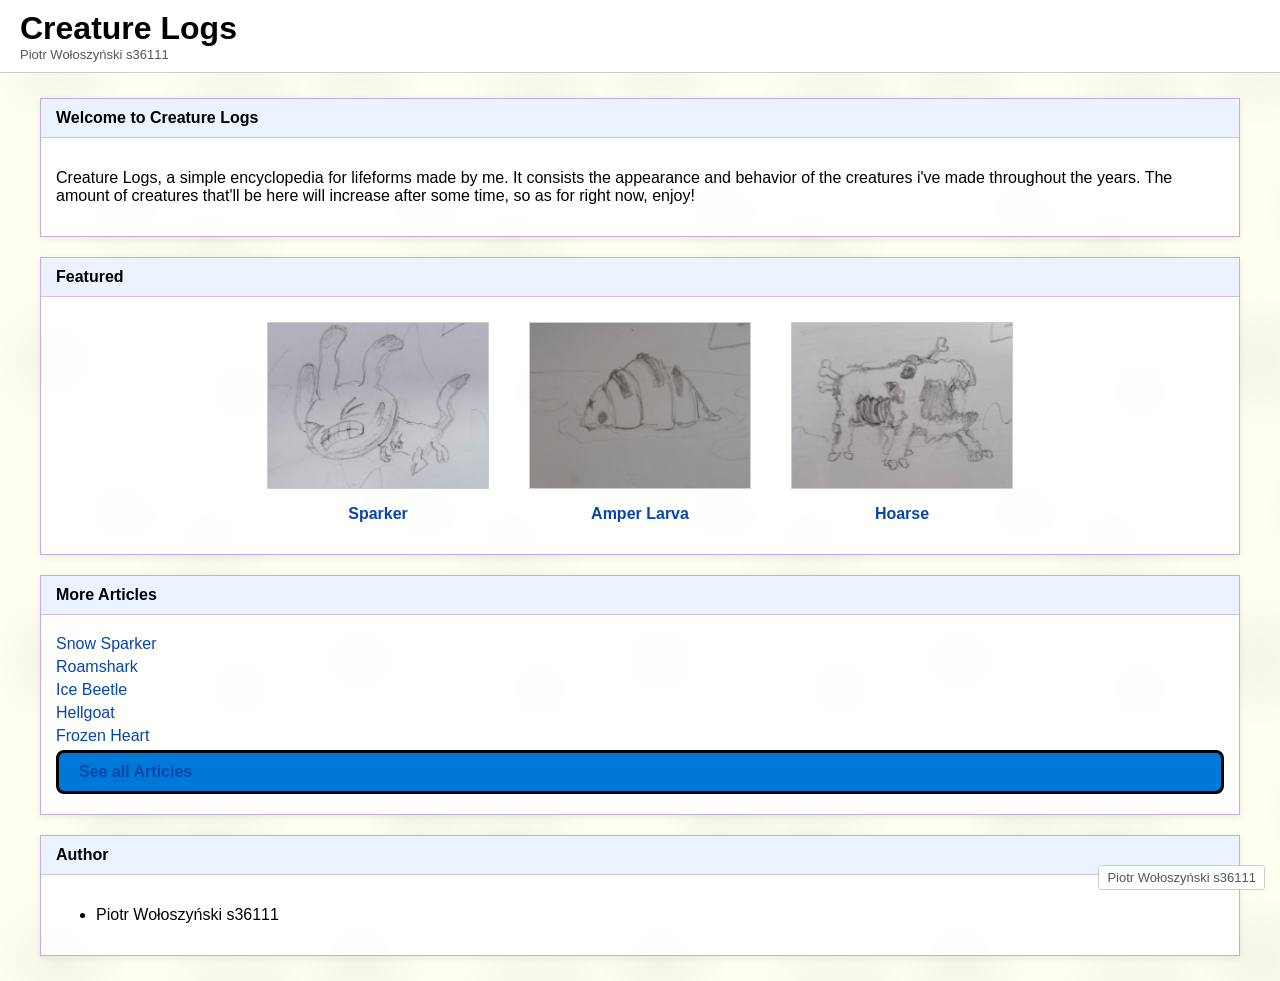
<file: index.html>
<!DOCTYPE html>
<html lang="en">
<head>
<meta charset="UTF-8">
<meta name="viewport" content="width=device-width, initial-scale=1.0">
<title>Creature Logs - Main Page</title>
<link rel="stylesheet" href="stylemain.css">

</head>

<body>

<header>
    <div>
        <h1>
            <a href="index.html" class="title-link">Creature Logs</a>
        </h1>
        <div class="small">Piotr Wołoszyński s36111</div>
    </div>
</header>

<div class="container">

    <div class="box">
        <div class="box-header">Welcome to Creature Logs</div>
        <div class="box-content">
            <p>
                Creature Logs, a simple encyclopedia for lifeforms made by me. It consists the appearance and behavior of the creatures i've made throughout the years. The amount of creatures that'll be here will increase after some time, so as for right now, enjoy!
            </p>
        </div>
    </div>

   <div class="box">
    <div class="box-header">Featured</div>

    <div class="box-content center">

        <div class="featured-row">

            <div class="featured-item">
                <a href="Sparker.html">
                    <img
                        class="featured-image"
                        src="20260609_093203.jpg"
                        alt="Sparker"
                    >
                </a>

                <p>
                    <a href="Sparker.html" class="article-link">Sparker</a>
                </p>
            </div>

            <div class="featured-item">
                <a href="AmperLarva.html">
                    <img
                        class="featured-image"
                        src="AmperLarva.jpg"
                        alt="Amper Larva"
                    >
                </a>

                <p>
                    <a href="AmperLarva.html" class="article-link">Amper Larva</a>
                </p>
            </div>

            <div class="featured-item">
                <a href="Hoarse.html">
                    <img
                        class="featured-image"
                        src="hoarse.jpg"
                        alt="Hoarse"
                    >
                </a>

                <p>
                    <a href="Hoarse.html" class="article-link">Hoarse</a>
                </p>
            </div>

        </div>

    </div>
</div>
    <div class="box">
        <div class="box-header">More Articles</div>

        <div class="box-content links">
            <a href="SnowSparker.html">Snow Sparker</a>
            <a href="Roamshark.html">Roamshark</a>
            <a href="IceBeetle.html">Ice Beetle</a>
            <a href="Hellgoat.html">Hellgoat</a>
            <a href="FrozenHeart.html">Frozen Heart</a>
            <a href="library.html" class="btn">See all Articles</a>

        </div>
    </div>

    <div class="box">
        <div class="box-header">Author</div>

        <div class="box-content">
            <ul>
                <li>Piotr Wołoszyński s36111</li>

            </ul>
        </div>
    </div>

</div>

<footer class="page-footer">
    <div class="small">Piotr Wołoszyński s36111</div>
</footer>

</body>
</html>
</file>
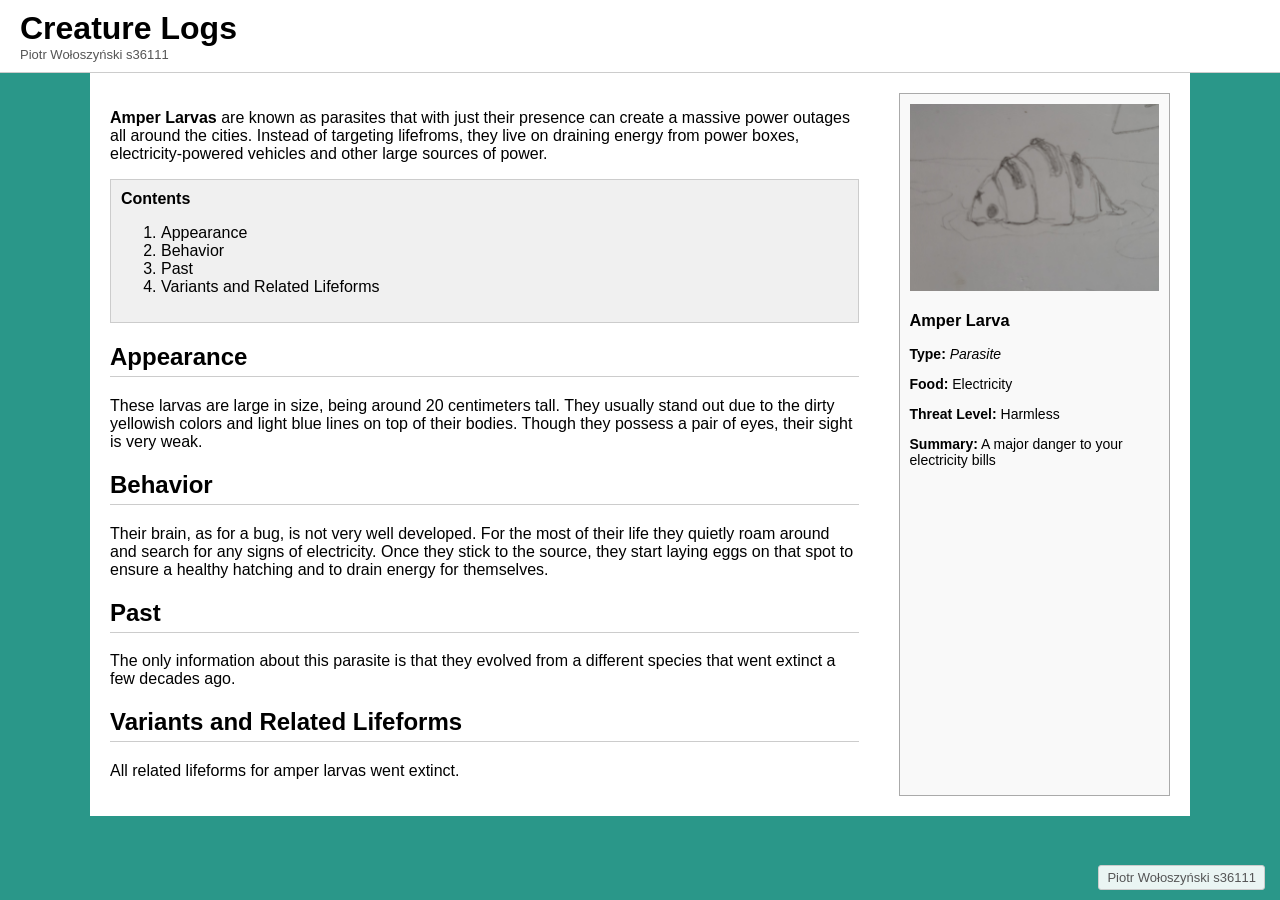
<file: AmperLarva.html>
<!DOCTYPE html>
<html lang="en">
<head>
<meta charset="UTF-8">
<title>amperlarva</title>
<link rel="stylesheet" href="styleside.css">
</head>

<body style="background-color: #2a9789;">
<header>
    <div>
        <h1>
            <a href="index.html" class="title-link">Creature Logs</a>
        </h1>
        <div class="small">Piotr Wołoszyński s36111</div>
    </div>
</header>

<div class="container">

    <div class="content">

        <p><b>Amper Larvas</b> are known as parasites that with just their presence can create a massive power outages all around the cities. Instead of targeting lifefroms, they live on draining energy from power boxes, electricity-powered vehicles and other large sources of power.</p>

        <div class="toc">
            <strong>Contents</strong>
            <ol>
                <li>Appearance</li>
                <li>Behavior</li>
                <li>Past</li>
                <li>Variants and Related Lifeforms</li>
            </ol>
        </div>

        <h2 id="appearance">Appearance</h2>
        <p>These larvas are large in size, being around 20 centimeters tall. They usually stand out due to the dirty yellowish colors and light blue lines on top of their bodies. Though they possess a pair of eyes, their sight is very weak.</p>

        <h2 id="behavior">Behavior</h2>
        <p>Their brain, as for a bug, is not very well developed. For the most of their life they quietly roam around and search for any signs of electricity. Once they stick to the source, they start laying eggs on that spot to ensure a healthy hatching and to drain energy for themselves.</p>

        <h2 id="past">Past</h2>
        <p>The only information about this parasite is that they evolved from a different species that went extinct a few decades ago.</p>

        <h2 id="varl">Variants and Related Lifeforms</h2>
        <p>All related lifeforms for amper larvas went extinct.</p>

    </div>

    <aside class="infobox">
        <img src="AmperLarva.jpg" alt="Amper Larva">
        <h3>Amper Larva</h3>
        <p><strong>Type:</strong> <em> Parasite</em></p>
        <p><strong>Food:</strong> Electricity</p>
        <p><strong>Threat Level:</strong> Harmless</p>
        <p><strong>Summary:</strong> A major danger to your electricity bills</p>
    </aside>

    <footer class="page-footer">
         <div class="small">Piotr Wołoszyński s36111</div>
    </footer>
</div>
</body>
</html>
</file>
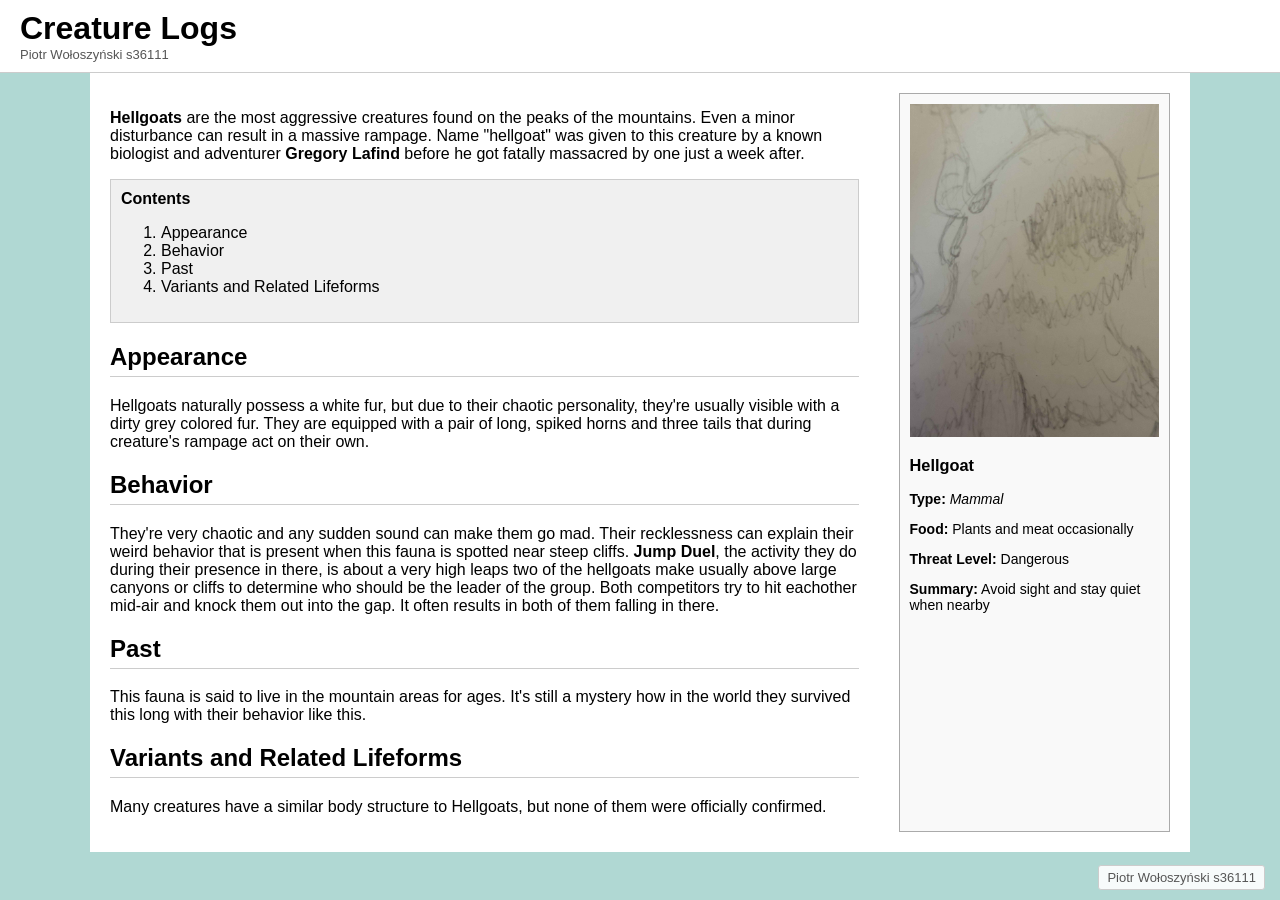
<file: Hellgoat.html>
<!DOCTYPE html>
<html lang="en">
<head>
<meta charset="UTF-8">
<title>hellgoat</title>
<link rel="stylesheet" href="styleside.css">
</head>

<body style="background-color: #b0d8d3;">
<header>
    <div>
        <h1>
            <a href="index.html" class="title-link">Creature Logs</a>
        </h1>
        <div class="small">Piotr Wołoszyński s36111</div>
    </div>
</header>

<div class="container">

    <div class="content">

        <p><b>Hellgoats</b> are the most aggressive creatures found on the peaks of the mountains. Even a minor disturbance can result in a massive rampage. Name "hellgoat" was given to this creature by a known biologist and adventurer <b>Gregory Lafind</b> before he got fatally massacred by one just a week after.</p>

        <div class="toc">
            <strong>Contents</strong>
            <ol>
                <li>Appearance</li>
                <li>Behavior</li>
                <li>Past</li>
                <li>Variants and Related Lifeforms</li>
            </ol>
        </div>

        <h2 id="appearance">Appearance</h2>
        <p>Hellgoats naturally possess a white fur, but due to their chaotic personality, they're usually visible with a dirty grey colored fur. They are equipped with a pair of long, spiked horns and three tails that during creature's rampage act on their own.</p>

        <h2 id="behavior">Behavior</h2>
        <p>They're very chaotic and any sudden sound can make them go mad. Their recklessness can explain their weird behavior that is present when this fauna is spotted near steep cliffs. <b>Jump Duel</b>, the activity they do during their presence in there, is about a very high leaps two of the hellgoats make usually above large canyons or cliffs to determine who should be the leader of the group. Both competitors try to hit eachother mid-air and knock them out into the gap. It often results in both of them falling in there.</p>

        <h2 id="past">Past</h2>
        <p>This fauna is said to live in the mountain areas for ages. It's still a mystery how in the world they survived this long with their behavior like this. </p>

        <h2 id="varl">Variants and Related Lifeforms</h2>
        <p>Many creatures have a similar body structure to Hellgoats, but none of them were officially confirmed.</p>

    </div>

    <aside class="infobox">
        <img src="hellgoat.jpg" alt="Hellgoat">
        <h3>Hellgoat</h3>
        <p><strong>Type:</strong> <em> Mammal</em></p>
        <p><strong>Food:</strong> Plants and meat occasionally</p>
        <p><strong>Threat Level:</strong> Dangerous</p>
        <p><strong>Summary:</strong> Avoid sight and stay quiet when nearby</p>
    </aside>

    <footer class="page-footer">
         <div class="small">Piotr Wołoszyński s36111</div>
    </footer>
</div>
</body>
</html>
</file>
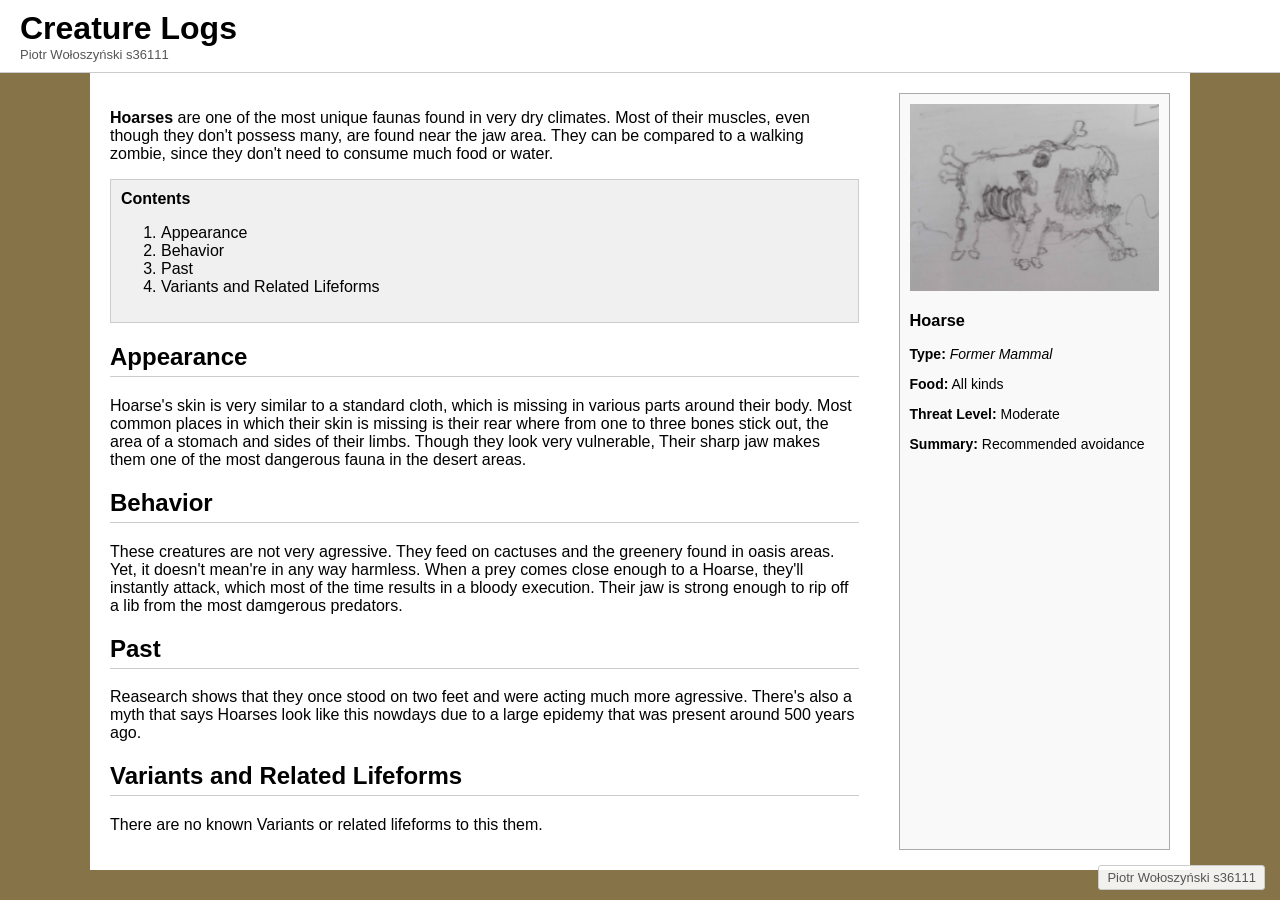
<file: Hoarse.html>
<!DOCTYPE html>
<html lang="en">
<head>
<meta charset="UTF-8">
<title>hoarse</title>
<link rel="stylesheet" href="styleside.css">
</head>

<body style="background-color: #867348;">
<header>
    <div>
        <h1>
            <a href="index.html" class="title-link">Creature Logs</a>
        </h1>
        <div class="small">Piotr Wołoszyński s36111</div>
    </div>
</header>

<div class="container">

    <div class="content">

        <p><b>Hoarses</b> are one of the most unique faunas found in very dry climates. Most of their muscles, even though they don't possess many, are found near the jaw area. They can be compared to a walking zombie, since they don't need to consume much food or water.</p>

        <div class="toc">
            <strong>Contents</strong>
            <ol>
                <li>Appearance</li>
                <li>Behavior</li>
                <li>Past</li>
                <li>Variants and Related Lifeforms</li>
            </ol>
        </div>

        <h2 id="appearance">Appearance</h2>
        <p>Hoarse's skin is very similar to a standard cloth, which is missing in various parts around their body. Most common places in which their skin is missing is their rear where from one to three bones stick out, the area of a stomach and sides of their limbs. Though they look very vulnerable, Their sharp jaw makes them one of the most dangerous fauna in the desert areas.</p>

        <h2 id="behavior">Behavior</h2>
        <p>These creatures are not very agressive. They feed on cactuses and the greenery found in oasis areas. Yet, it doesn't mean're in any way harmless. When a prey comes close enough to a Hoarse, they'll instantly attack, which most of the time results in a bloody execution. Their jaw is strong enough to rip off a lib from the most damgerous predators.</p>

        <h2 id="past">Past</h2>
        <p>Reasearch shows that they once stood on two feet and were acting much more agressive. There's also a myth that says Hoarses look like this nowdays due to a large epidemy that was present around 500 years ago.</p>

        <h2 id="varl">Variants and Related Lifeforms</h2>
        <p>There are no known Variants or related lifeforms to this them.</p>

    </div>

    <aside class="infobox">
        <img src="hoarse.jpg" alt="Hoarse">
        <h3>Hoarse</h3>
        <p><strong>Type:</strong> <em> Former Mammal</em></p>
        <p><strong>Food:</strong> All kinds</p>
        <p><strong>Threat Level:</strong> Moderate</p>
        <p><strong>Summary:</strong> Recommended avoidance</p>
    </aside>

    <footer class="page-footer">
        <div class="small">Piotr Wołoszyński s36111</div>
    </footer>
</div>
</body>
</html>
</file>
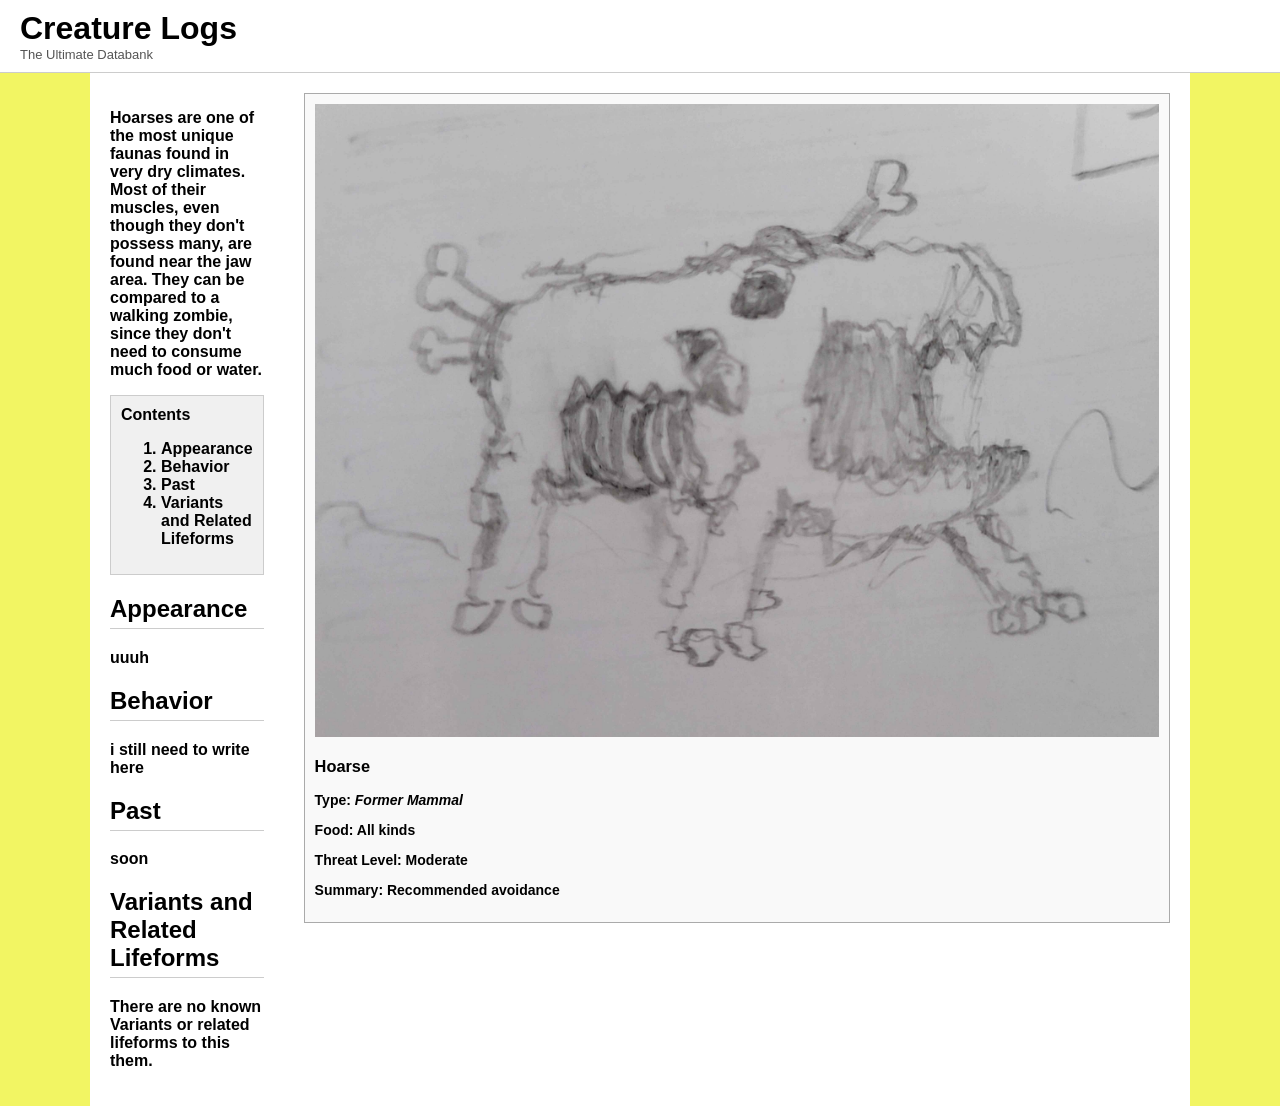
<file: hoarse.html>
<!DOCTYPE html>
<html lang="en">
<head>
<meta charset="UTF-8">
<title>hoarse</title>
<style>
    body {
        font-family: Arial, sans-serif;
        margin: 0;
        background-color: #f2f563;
    }

    .container {
        display: flex;
        max-width: 1100px;
        margin: auto;
        background: white;
    }

    header {
    background: #ffffff;
    border-bottom: 1px solid #ccc;
    padding: 10px 20px;
    }
    }
    
    .home-btn {
        padding: 8px 14px;
        border: 1px solid #999;
        background: #f0f0f0;
        cursor: pointer;
        border-radius: 4px;
        font-size: 14px;
    }
    
    .home-btn:hover {
        background: #e0e0e0;
    }

    h1 {
        margin: 0;
    }

    .content {
        flex: 3;
        padding: 20px;
    }

    .infobox {
        flex: 1;
        border: 1px solid #aaa;
        margin: 20px;
        padding: 10px;
        background: #f9f9f9;
        font-size: 14px;
    }

    .infobox img {
        width: 100%;
    }

    .toc {
        background: #f0f0f0;
        padding: 10px;
        border: 1px solid #ccc;
        margin: 10px 0;
    }

    h2 {
        border-bottom: 1px solid #ccc;
        padding-bottom: 5px;
    }

    .small {
        font-size: 13px;
        color: #555;
    }
    .title-link {
    text-decoration: none;
    color: inherit;
    }
    
    .title-link:hover {
        text-decoration: underline;
        cursor: pointer;
    }

    

    
</style>
</head>

<body>
<header>
    <div>
        <h1>
            <a href="index.html" class="title-link">Creature Logs</a>
        </h1>
        <div class="small">The Ultimate Databank</div>
    </div>
</header>

<div class="container">

    <div class="content">

        <p><strong><b>Hoarses</b> are one of the most unique faunas found in very dry climates. Most of their muscles, even though they don't possess many, are found near the jaw area. They can be compared to a walking zombie, since they don't need to consume much food or water.</b></p>

        <div class="toc">
            <strong>Contents</strong>
            <ol>
                <li>Appearance</li>
                <li>Behavior</li>
                <li>Past</li>
                <li>Variants and Related Lifeforms</li>
            </ol>
        </div>

        <h2 id="appearance">Appearance</h2>
        <p>uuuh</p>

        <h2 id="behavior">Behavior</h2>
        <p>i still need to write here</p>

        <h2 id="past">Past</h2>
        <p>soon</p>

        <h2 id="varl">Variants and Related Lifeforms</h2>
        <p>There are no known Variants or related lifeforms to this them.</p>

    </div>

    <aside class="infobox">
        <img src="hoarse.jpg" alt="Hoarse">
        <h3>Hoarse</h3>
        <p><strong>Type:</strong> <em> Former Mammal</em></p>
        <p><strong>Food:</strong> All kinds</p>
        <p><strong>Threat Level:</strong> Moderate</p>
        <p><strong>Summary:</strong> Recommended avoidance</p>
    </aside>
</div>
</body>
</html>
</file>
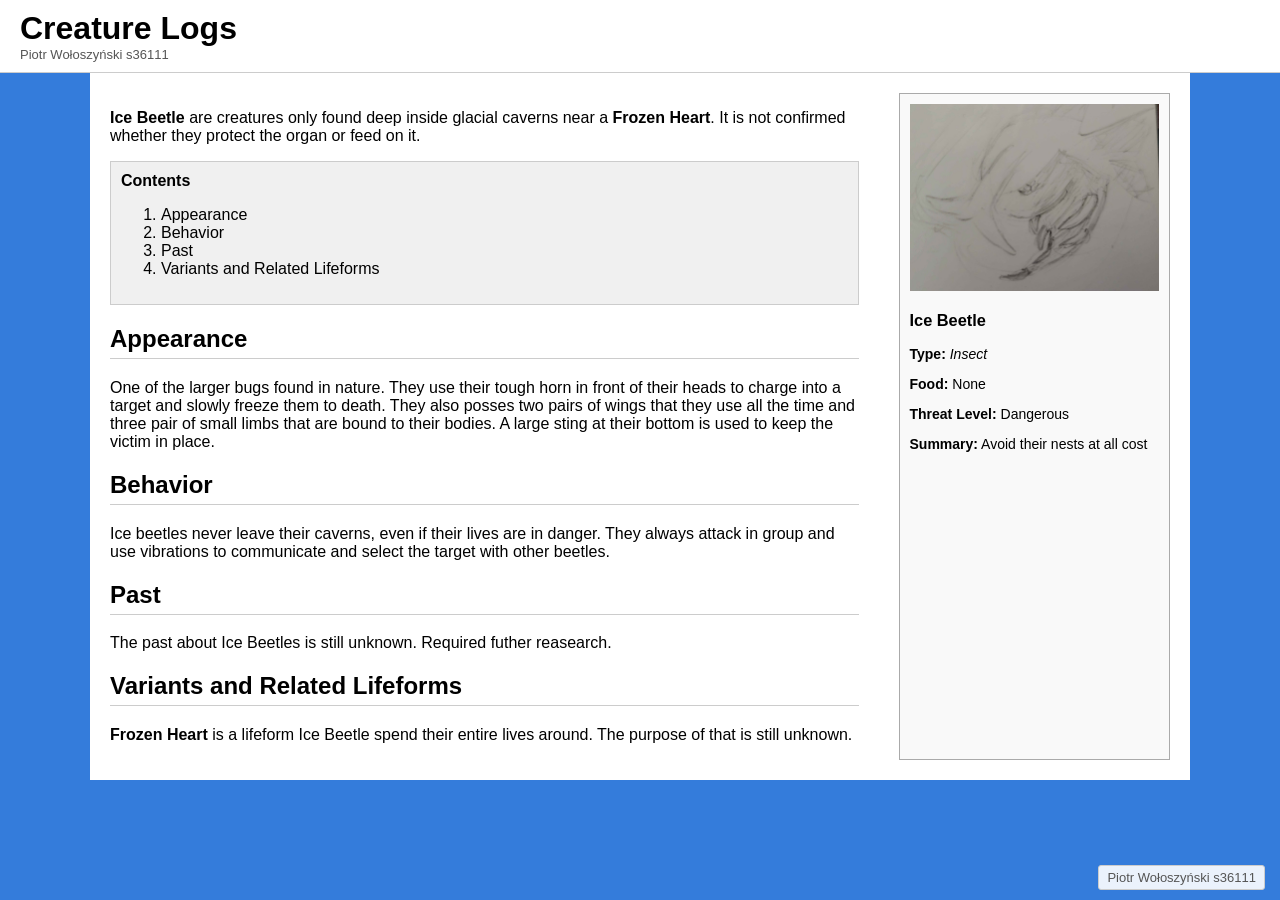
<file: IceBeetle.html>
<!DOCTYPE html>
<html lang="en">
<head>
<meta charset="UTF-8">
<title>icebeetle</title>
<link rel="stylesheet" href="styleside.css">
</head>

<body style="background-color: #347cdb;">
<header>
    <div>
        <h1>
            <a href="index.html" class="title-link">Creature Logs</a>
        </h1>
        <div class="small">Piotr Wołoszyński s36111</div>
    </div>
</header>

<div class="container">

    <div class="content">

        <p><b>Ice Beetle</b> are creatures only found deep inside glacial caverns near a <b>Frozen Heart</b>. It is not confirmed whether they protect the organ or feed on it.</p>

        <div class="toc">
            <strong>Contents</strong>
            <ol>
                <li>Appearance</li>
                <li>Behavior</li>
                <li>Past</li>
                <li>Variants and Related Lifeforms</li>
            </ol>
        </div>

        <h2 id="appearance">Appearance</h2>
        <p>One of the larger bugs found in nature. They use their tough horn in front of their heads to charge into a target and slowly freeze them to death. They also posses two pairs of wings that they use all the time and three pair of small limbs that are bound to their bodies. A large sting at their bottom is used to keep the victim in place.</p>

        <h2 id="behavior">Behavior</h2>
        <p>Ice beetles never leave their caverns, even if their lives are in danger. They always attack in group and use vibrations to communicate and select the target with other beetles. </p>

        <h2 id="past">Past</h2>
        <p>The past about Ice Beetles is still unknown. Required futher reasearch.</p>

        <h2 id="varl">Variants and Related Lifeforms</h2>
        <p><b>Frozen Heart</b> is a lifeform Ice Beetle spend their entire lives around. The purpose of that is still unknown.</p>

    </div>

    <aside class="infobox">
        <img src="IceBeetle.jpg" alt="Ice Beetle">
        <h3>Ice Beetle</h3>
        <p><strong>Type:</strong> <em> Insect</em></p>
        <p><strong>Food:</strong> None</p>
        <p><strong>Threat Level:</strong> Dangerous</p>
        <p><strong>Summary:</strong> Avoid their nests at all cost</p>
    </aside>

    <footer class="page-footer">
         <div class="small">Piotr Wołoszyński s36111</div>
    </footer>
</div>
</body>
</html>
</file>
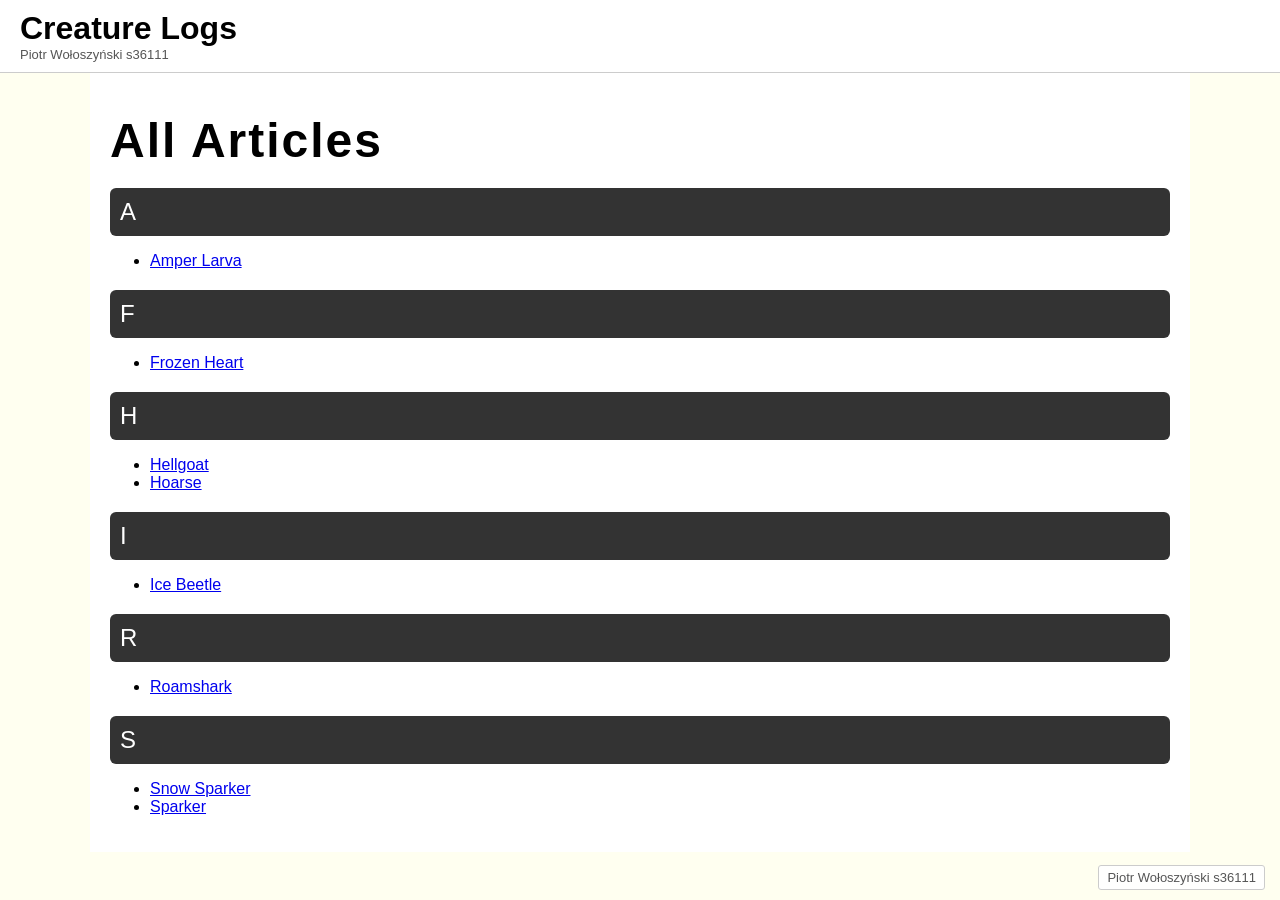
<file: library.html>
<!DOCTYPE html>
<html lang="en">
<head>
<meta charset="UTF-8">
<title>library</title>
<link rel="stylesheet" href="stylelibrary.css">

</head>
<body>
<header>
    <div>
        <h1>
            <a href="index.html" class="title-link">Creature Logs</a>
        </h1>
        <div class="small">Piotr Wołoszyński s36111</div>
    </div>
</header>

<div class="container">

    
    <div class="content">

        <div class="all-title">All Articles</div>

        <div class="letter">A</div>
        <ul class="articles">
            <li><a href="AmperLarva.html">Amper Larva</a></li>
        </ul>

        <div class="letter">F</div>
        <ul class="articles">
            <li><a href="FrozenHeart.html">Frozen Heart</a></li>
        </ul>

        <div class="letter">H</div>
        <ul class="articles">
            <li><a href="Hellgoat.html">Hellgoat</a></li>
            <li><a href="Hoarse.html">Hoarse</a></li>
        </ul>

        <div class="letter">I</div>
        <ul class="articles">
            <li><a href="IceBeetle.html">Ice Beetle</a></li>
        </ul>

        <div class="letter">R</div>
        <ul class="articles">
            <li><a href="Roamshark.html">Roamshark</a></li>
        </ul>

        <div class="letter">S</div>
        <ul class="articles">
            <li><a href="SnowSparker.html">Snow Sparker</a></li>
            <li><a href="Sparker.html">Sparker</a></li>
         </ul>
    </div>


    <footer class="page-footer">
         <div class="small">Piotr Wołoszyński s36111</div>
    </footer>
</div>
</body>
</html>
</file>
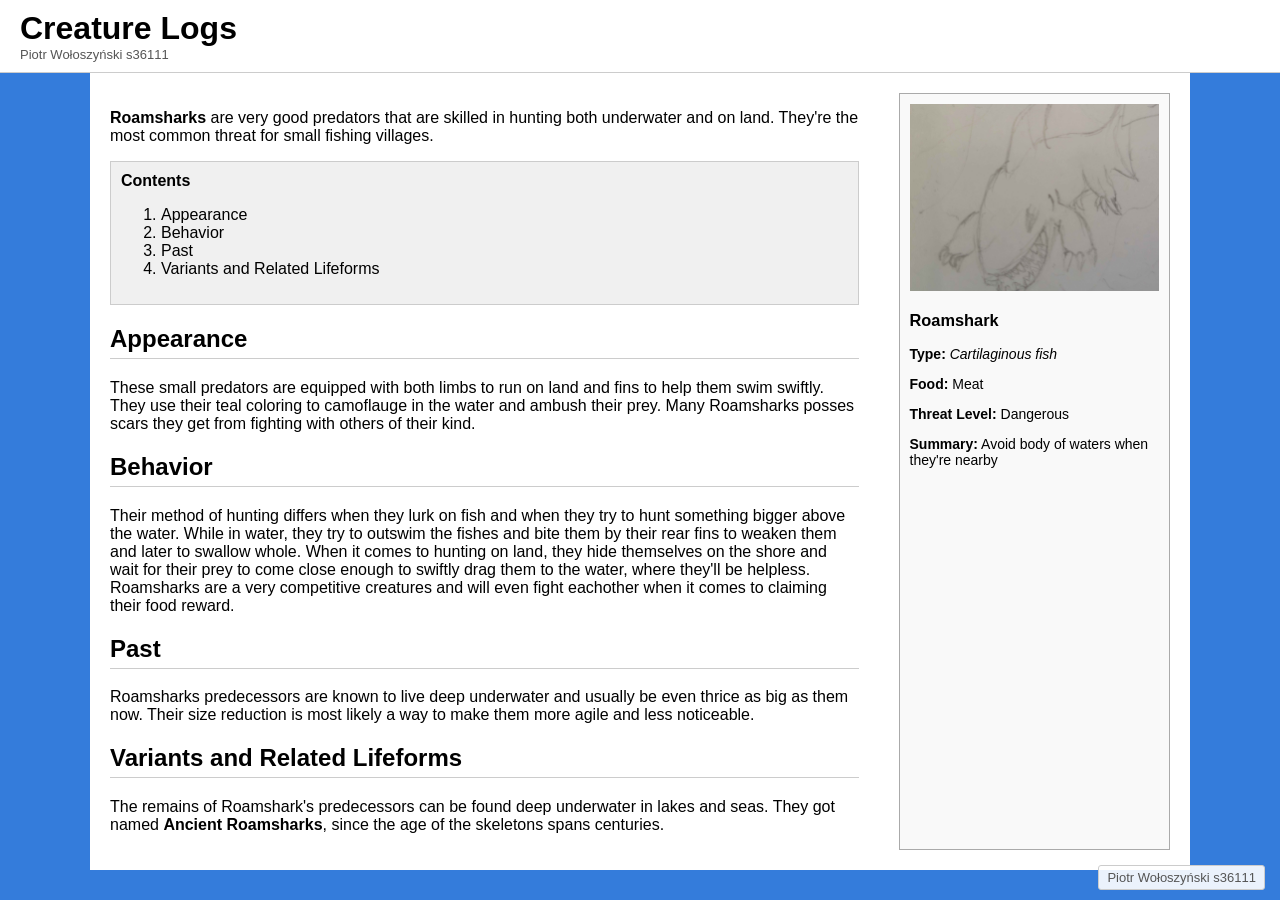
<file: Roamshark.html>
<!DOCTYPE html>
<html lang="en">
<head>
<meta charset="UTF-8">
<title>roamshark</title>
<link rel="stylesheet" href="styleside.css">
</head>

<body style="background-color: #347cdb;">
<header>
    <div>
        <h1>
            <a href="index.html" class="title-link">Creature Logs</a>
        </h1>
        <div class="small">Piotr Wołoszyński s36111</div>
    </div>
</header>

<div class="container">

    <div class="content">

        <p><b>Roamsharks</b> are very good predators that are skilled in hunting both underwater and on land. They're the most common threat for small fishing villages.</p>

        <div class="toc">
            <strong>Contents</strong>
            <ol>
                <li>Appearance</li>
                <li>Behavior</li>
                <li>Past</li>
                <li>Variants and Related Lifeforms</li>
            </ol>
        </div>

        <h2 id="appearance">Appearance</h2>
        <p>These small predators are equipped with both limbs to run on land and fins to help them swim swiftly. They use their teal coloring to camoflauge in the water and ambush their prey. Many Roamsharks posses scars they get from fighting with others of their kind.</p>

        <h2 id="behavior">Behavior</h2>
        <p>Their method of hunting differs when they lurk on fish and when they try to hunt something bigger above the water. While in water, they try to outswim the fishes and bite them by their rear fins to weaken them and later to swallow whole. When it comes to hunting on land, they hide themselves on the shore and wait for their prey to come close enough to swiftly drag them to the water, where they'll be helpless. Roamsharks are a very competitive creatures and will even fight eachother when it comes to claiming their food reward.</p>

        <h2 id="past">Past</h2>
        <p>Roamsharks predecessors are known to live deep underwater and usually be even thrice as big as them now. Their size reduction is most likely a way to make them more agile and less noticeable.</p>

        <h2 id="varl">Variants and Related Lifeforms</h2>
        <p>The remains of Roamshark's predecessors can be found deep underwater in lakes and seas. They got named <b>Ancient Roamsharks</b>, since the age of the skeletons spans centuries.</p>

    </div>

    <aside class="infobox">
        <img src="roamshark.jpg" alt="Roamshark">
        <h3>Roamshark</h3>
        <p><strong>Type:</strong> <em> Cartilaginous fish</em></p>
        <p><strong>Food:</strong> Meat</p>
        <p><strong>Threat Level:</strong> Dangerous</p>
        <p><strong>Summary:</strong> Avoid body of waters when they're nearby</p>
    </aside>

    <footer class="page-footer">
         <div class="small">Piotr Wołoszyński s36111</div>
    </footer>
</div>
</body>
</html>
</file>
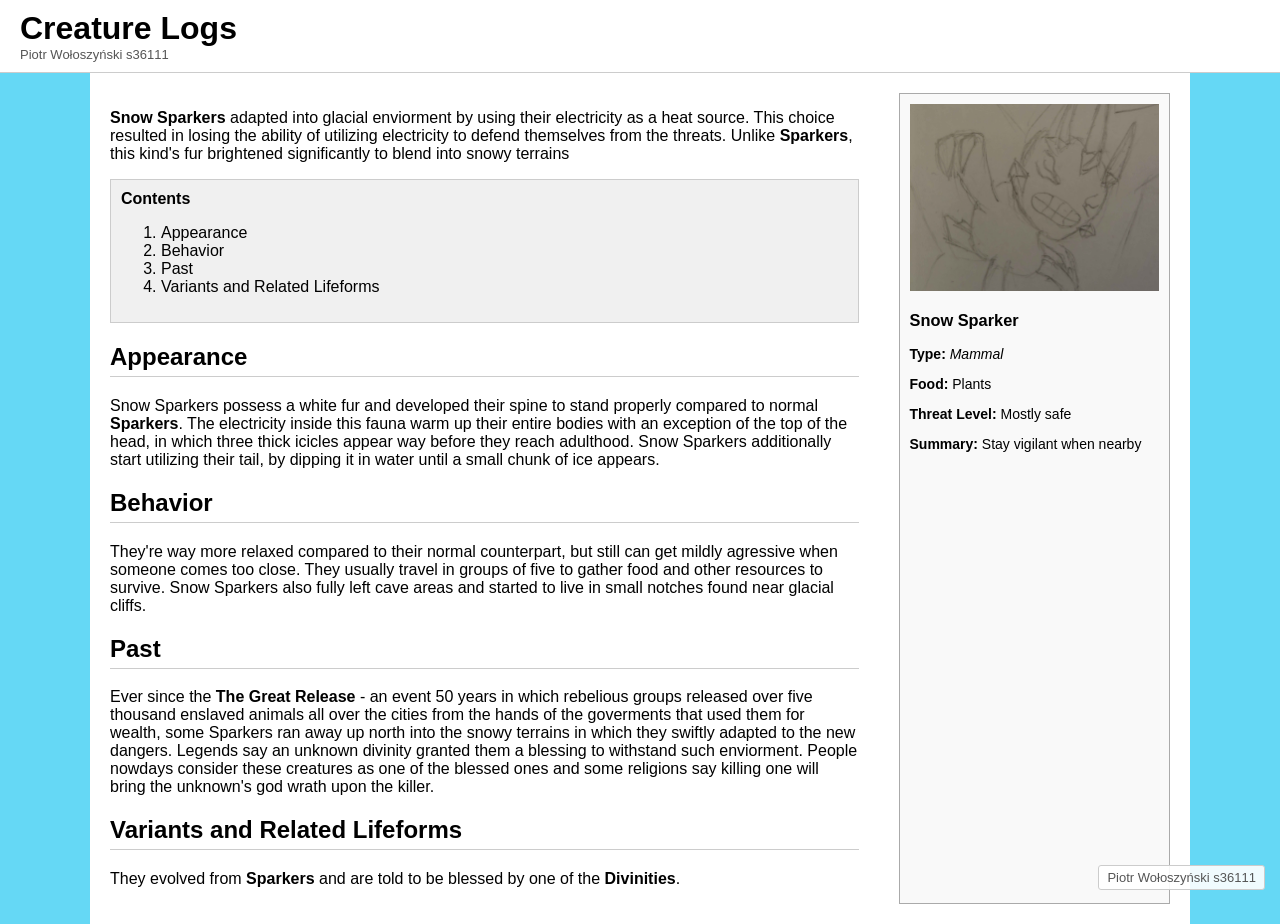
<file: SnowSparker.html>
<!DOCTYPE html>
<html lang="en">
<head>
<meta charset="UTF-8">
<title>SnowSparker</title>
<link rel="stylesheet" href="styleside.css">
</head>

<body style="background-color: #65d8f5;">
<header>
    <div>
        <h1>
            <a href="index.html" class="title-link">Creature Logs</a>
        </h1>
        <div class="small">Piotr Wołoszyński s36111</div>
    </div>
</header>

<div class="container">

    <div class="content">

        <p><b>Snow Sparkers</b> adapted into glacial enviorment by using their electricity as a heat source. This choice resulted in losing the ability
        of utilizing electricity to defend themselves from the threats. Unlike <b>Sparkers</b>, this kind's fur brightened significantly to blend into snowy terrains</p>

        <div class="toc">
            <strong>Contents</strong>
            <ol>
                <li>Appearance</li>
                <li>Behavior</li>
                <li>Past</li>
                <li>Variants and Related Lifeforms</li>
            </ol>
        </div>

        <h2 id="appearance">Appearance</h2>
        <p>Snow Sparkers possess a white fur and developed their spine to stand properly compared to normal <b>Sparkers</b>. The electricity inside this fauna warm up their entire bodies with an exception of the top of the head, in which three thick icicles appear way before they reach adulthood. Snow Sparkers additionally start utilizing their tail, by dipping it in water until a small chunk of ice appears.</p>

        <h2 id="behavior">Behavior</h2>
        <p>They're way more relaxed compared to their normal counterpart, but still can get mildly agressive when someone comes too close. They usually travel in groups of five to gather food and other resources to survive. Snow Sparkers also fully left cave areas and started to live in small notches found near glacial cliffs.</p>

        <h2 id="past">Past</h2>
        <p>Ever since the <b>The Great Release</b> - an event 50 years in which rebelious groups released over five thousand enslaved animals all over the cities from the hands of the goverments that used them for wealth, some Sparkers ran away up north into the snowy terrains in which they swiftly adapted to the new dangers. Legends say an unknown divinity granted them a blessing to withstand such enviorment. People nowdays consider these creatures as one of the blessed ones and some religions say killing one will bring the unknown's god wrath upon the killer.</p>

        <h2 id="varl">Variants and Related Lifeforms</h2>
        <p>They evolved from <b>Sparkers</b> and are told to be blessed by one of the <b>Divinities</b>.</p>

    </div>

    <aside class="infobox">
        <img src="snowsparker.jpg" alt="Hellgoat">
        <h3>Snow Sparker</h3>
        <p><strong>Type:</strong> <em> Mammal</em></p>
        <p><strong>Food:</strong> Plants</p>
        <p><strong>Threat Level:</strong> Mostly safe</p>
        <p><strong>Summary:</strong> Stay vigilant when nearby</p>
    </aside>

    <footer class="page-footer">
         <div class="small">Piotr Wołoszyński s36111</div>
    </footer>
</div>
</body>
</html>
</file>
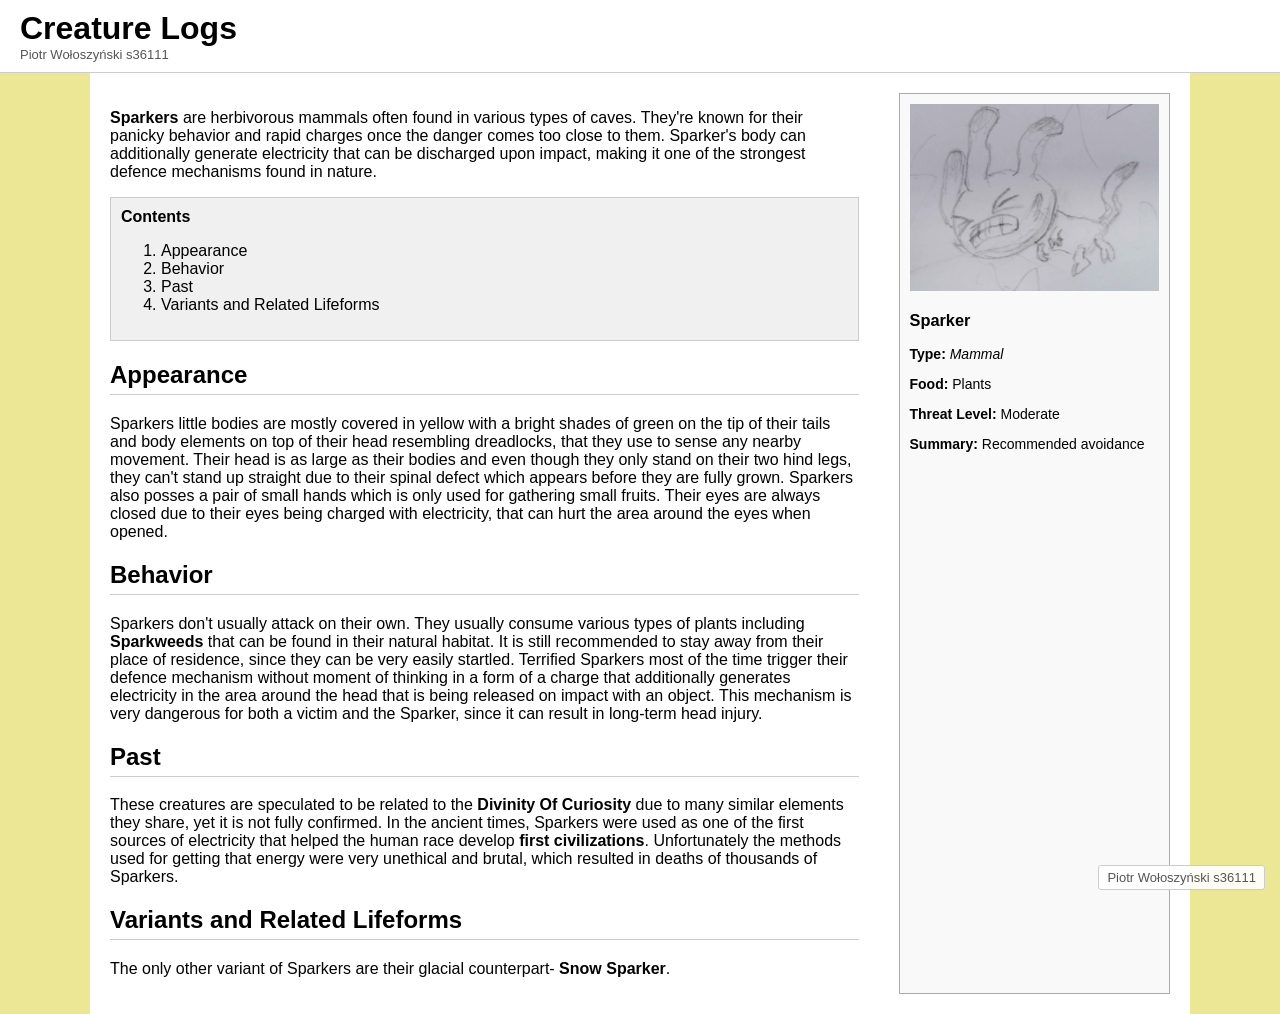
<file: Sparker.html>
<!DOCTYPE html>
<html lang="en">
<head>
<meta charset="UTF-8">
<title>Sparker</title>
<link rel="stylesheet" href="styleside.css">
</head>

<body style="background-color: #ece795;">
<header>
    <div>
        <h1>
            <a href="index.html" class="title-link">Creature Logs</a>
        </h1>
        <div class="small">Piotr Wołoszyński s36111</div>
    </div>
</header>

<div class="container">

    <div class="content">

        <p><strong>Sparkers</strong> are herbivorous mammals often found in various types of caves. They're known for their panicky behavior and rapid charges once the danger comes too close to them. Sparker's body can additionally generate electricity that can be discharged upon impact, making it one of the strongest defence mechanisms found in nature.</p>

        <div class="toc">
            <strong>Contents</strong>
            <ol>
                <li>Appearance</li>
                <li>Behavior</li>
                <li>Past</li>
                <li>Variants and Related Lifeforms</li>
            </ol>
        </div>

        <h2 id="appearance">Appearance</h2>
        <p>Sparkers little bodies are mostly covered in yellow with a bright shades of green on the tip of their tails and body elements on top of their head resembling dreadlocks, that they use to sense any nearby movement. Their head is as large as their bodies and even though they only stand on their two hind legs, they can't stand up straight due to their spinal defect which appears before they are fully grown. Sparkers also posses a pair of small hands which is only used for gathering small fruits. Their eyes are always closed due to their eyes being charged with electricity, that can hurt the area around the eyes when opened.</p>

        <h2 id="behavior">Behavior</h2>
        <p>Sparkers don't usually attack on their own. They usually consume various types of plants including <b>Sparkweeds</b> that can be found in their natural habitat. It is still recommended to stay away from their place of residence, since they can be very easily startled. Terrified Sparkers most of the time trigger their defence mechanism without moment of thinking in a form of a charge that additionally generates electricity in the area around the head that is being released on impact with an object. This mechanism is very dangerous for both a victim and the Sparker, since it can result in long-term head injury. </p>

        <h2 id="past">Past</h2>
        <p>These creatures are speculated to be related to the <b>Divinity Of Curiosity</b> due to many similar elements they share, yet it is not fully confirmed. In the ancient times, Sparkers were used as one of the first sources of electricity that helped the human race develop <b>first civilizations</b>. Unfortunately the methods used for getting that energy were very unethical and brutal, which resulted in deaths of thousands of Sparkers. </p>

        <h2 id="varl">Variants and Related Lifeforms</h2>
        <p>The only other variant of Sparkers are their glacial counterpart- <b>Snow Sparker</b>.</p>

    </div>

    <aside class="infobox">
        <img src="20260609_093203.jpg" alt="Sparker">
        <h3>Sparker</h3>
        <p><strong>Type:</strong> <em> Mammal</em></p>
        <p><strong>Food:</strong> Plants</p>
        <p><strong>Threat Level:</strong> Moderate</p>
        <p><strong>Summary:</strong> Recommended avoidance</p>
    </aside>

    <footer class="page-footer">
         <div class="small">Piotr Wołoszyński s36111</div>
    </footer>
</div>
</body>
</html>
</file>
<file: stylemain.css>
body {
    margin: 0;
    font-family: Arial, Helvetica, sans-serif;
    background-color: #fffff0;
    background-image:
        radial-gradient(circle at 20% 20%, rgba(0,0,0,0.04) 0%, transparent 20%),
        radial-gradient(circle at 80% 30%, rgba(0,0,0,0.03) 0%, transparent 25%),
        radial-gradient(circle at 40% 70%, rgba(0,0,0,0.04) 0%, transparent 20%),
        radial-gradient(circle at 70% 80%, rgba(0,0,0,0.03) 0%, transparent 25%);
    background-size: 300px 300px;

    animation: fadeIn 0.5s ease-in-out;
}

@keyframes fadeIn {
    from {
        opacity: 0;
    }
    to {
        opacity: 1;
    }
}
header {
    background: #ffffff;
    border-bottom: 1px solid #ccc;
    padding: 10px 20px;
}

header h1 {
    margin: 0;
}

.title-link {
    text-decoration: none;
    color: inherit;
}

.title-link:hover {
    text-decoration: underline;
    cursor: pointer;
}

.small {
    font-size: 13px;
    color: #555;
}

.container {
    max-width: 1200px;
    margin: 25px auto;
    padding: 0 20px;
}

.box {
    background: rgba(255,255,255,0.92);
    border: 1px solid #c4abe6;
    margin-bottom: 20px;
    box-shadow: 0 2px 8px rgba(0,0,0,0.08);
}

.box-header {
    background: #eaf3ff;
    border-bottom: 1px solid #d0bceb;
    padding: 10px 15px;
    font-weight: bold;
}

.box-content {
    padding: 15px;
}

.article-link {
    color: #0645ad;
    text-decoration: none;
    font-weight: bold;
}

.article-link:hover {
    text-decoration: underline;
}

.center {
    text-align: center;
}

.featured-image {
    width: 220px;
    height: auto;
    display: block;
    margin: 10px auto;
    border: 1px solid #ccc;
}

.links a {
    display: block;
    margin: 5px 0;
    color: #0645ad;
    text-decoration: none;
}

    .links a:hover {
    text-decoration: underline;
}

.page-footer {
    position: fixed;
    bottom: 10px;
    right: 15px;
    font-size: 12px;
    color: #666;
    background: rgba(255,255,255,0.9);
    padding: 4px 8px;
    border: 1px solid #ccc;
    border-radius: 3px;
}
    .featured-row {
    display: flex;
    justify-content: center;
    gap: 40px;
    flex-wrap: wrap;
}

.featured-item {
    text-align: center;
}

.btn {
    display: inline-block;
    padding: 10px 20px;
    background-color: #0078d7;
    color: white;
    text-decoration: none;
    border: 3px solid #000; /* Frame */
    border-radius: 8px;
    font-family: Arial, sans-serif;
    font-weight: bold;
}

.btn:hover {
    background-color: #005ea6;
}
</file>
<file: styleside.css>
body {
        font-family: Arial, sans-serif;
        margin: 0;
        animation: fadeIn 0.5s ease-in-out;
    }

   
    .container {
        display: flex;
        max-width: 1100px;
        margin: auto;
        background: white;
    }

    header {
    background: #ffffff;
    border-bottom: 1px solid #ccc;
    padding: 10px 20px;
    }
    
    .home-btn {
        padding: 8px 14px;
        border: 1px solid #999;
        background: #f0f0f0;
        cursor: pointer;
        border-radius: 4px;
        font-size: 14px;
    }
    
    .home-btn:hover {
        background: #e0e0e0;
    }

    h1 {
        margin: 0;
    }

    .content {
        flex: 3;
        padding: 20px;
    }

    .infobox {
        flex: 1;
        border: 1px solid #aaa;
        margin: 20px;
        padding: 10px;
        background: #f9f9f9;
        font-size: 14px;
    }

    .infobox img {
        width: 100%;
    }

    .toc {
        background: #f0f0f0;
        padding: 10px;
        border: 1px solid #ccc;
        margin: 10px 0;
    }

    h2 {
        border-bottom: 1px solid #ccc;
        padding-bottom: 5px;
    }

    .small {
        font-size: 13px;
        color: #555;
    }
    .title-link {
    text-decoration: none;
    color: inherit;
    }
    
    .title-link:hover {
        text-decoration: underline;
        cursor: pointer;
    }

   .page-footer {
    position: fixed;
    bottom: 10px;
    right: 15px;
    font-size: 12px;
    color: #666;
    background: rgba(255,255,255,0.9);
    padding: 4px 8px;
    border: 1px solid #ccc;
    border-radius: 3px;
    }
    .featured-row {
    display: flex;
    justify-content: center;
    gap: 40px;
    flex-wrap: wrap;
    }

    .featured-item {
    text-align: center;
    }
</file>
<file: stylelibrary.css>
body {
        font-family: Arial, sans-serif;
        margin: 0;
        background-color: #fffff0;
        animation: fadeIn 0.5s ease-in-out;
    }

    @keyframes fadeIn {
        from {
            opacity: 0;
        }
        to {
            opacity: 1;
        }
    }

    .container {
        display: flex;
        max-width: 1100px;
        margin: auto;
        background: white;
    }

    header {
        background: #ffffff;
        border-bottom: 1px solid #ccc;
        padding: 10px 20px;
    }

    .all-title {
        font-size: 48px;
        font-weight: 800;
        text-align: left;
        margin: 20px 40px 10px 0;
        letter-spacing: 2px;
    }

    .letter {
        background: #333;
        color: white;
        padding: 10px;
        margin-top: 20px;
        border-radius: 6px;
        font-size: 1.5em;
    }
    
    .home-btn {
        padding: 8px 14px;
        border: 1px solid #999;
        background: #f0f0f0;
        cursor: pointer;
        border-radius: 4px;
        font-size: 14px;
    }
    
    .home-btn:hover {
        background: #e0e0e0;
    }

    h1 {
        margin: 0;
    }

    .content {
        flex: 3;
        padding: 20px;
    }

    .toc {
        background: #f0f0f0;
        padding: 10px;
        border: 1px solid #ccc;
        margin: 10px 0;
    }

    h2 {
        border-bottom: 1px solid #ccc;
        padding-bottom: 5px;
    }

    .small {
        font-size: 13px;
        color: #555;
    }
    .title-link {
    text-decoration: none;
    color: inherit;
    }
    
    .title-link:hover {
        text-decoration: underline;
        cursor: pointer;
    }

   .page-footer {
    position: fixed;
    bottom: 10px;
    right: 15px;
    font-size: 12px;
    color: #666;
    background: rgba(255,255,255,0.9);
    padding: 4px 8px;
    border: 1px solid #ccc;
    border-radius: 3px;
    }
    .featured-row {
    display: flex;
    justify-content: center;
    gap: 40px;
    flex-wrap: wrap;
    }

    .featured-item {
    text-align: center;
    }
</file>
